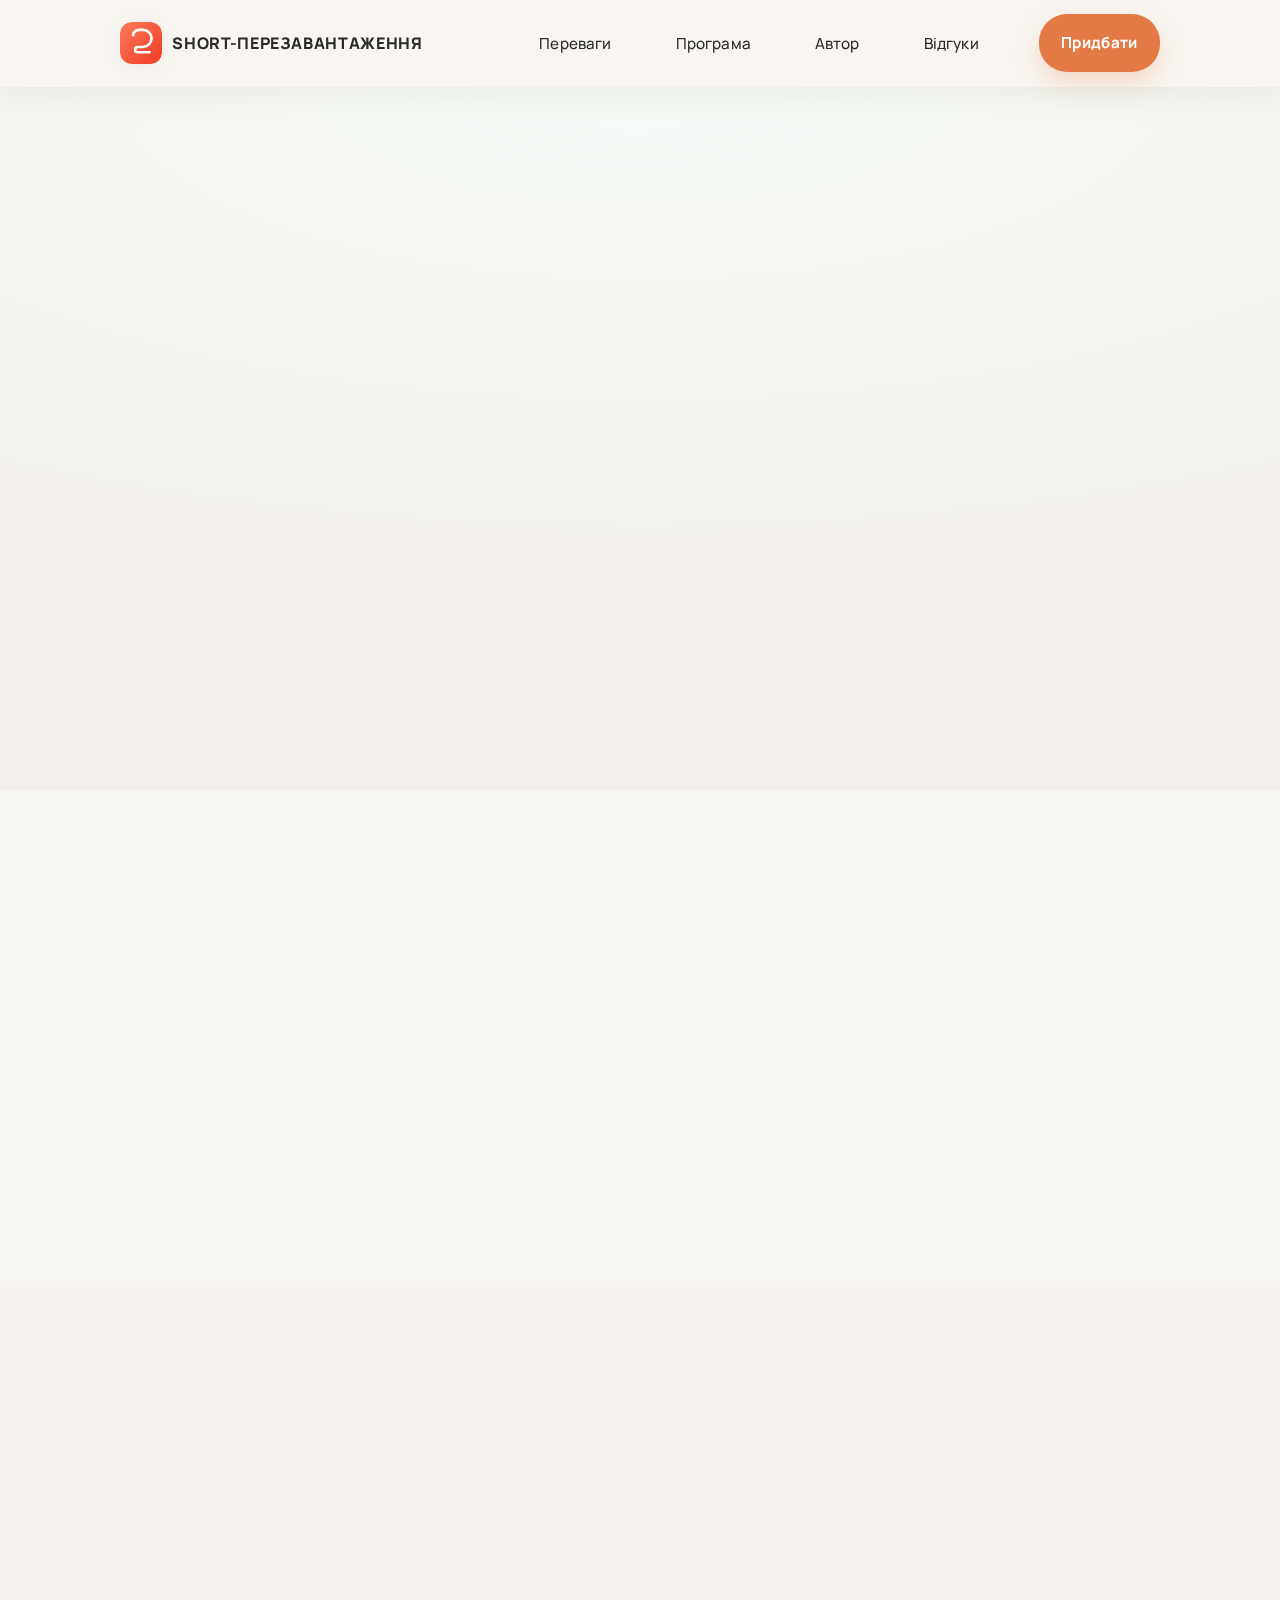
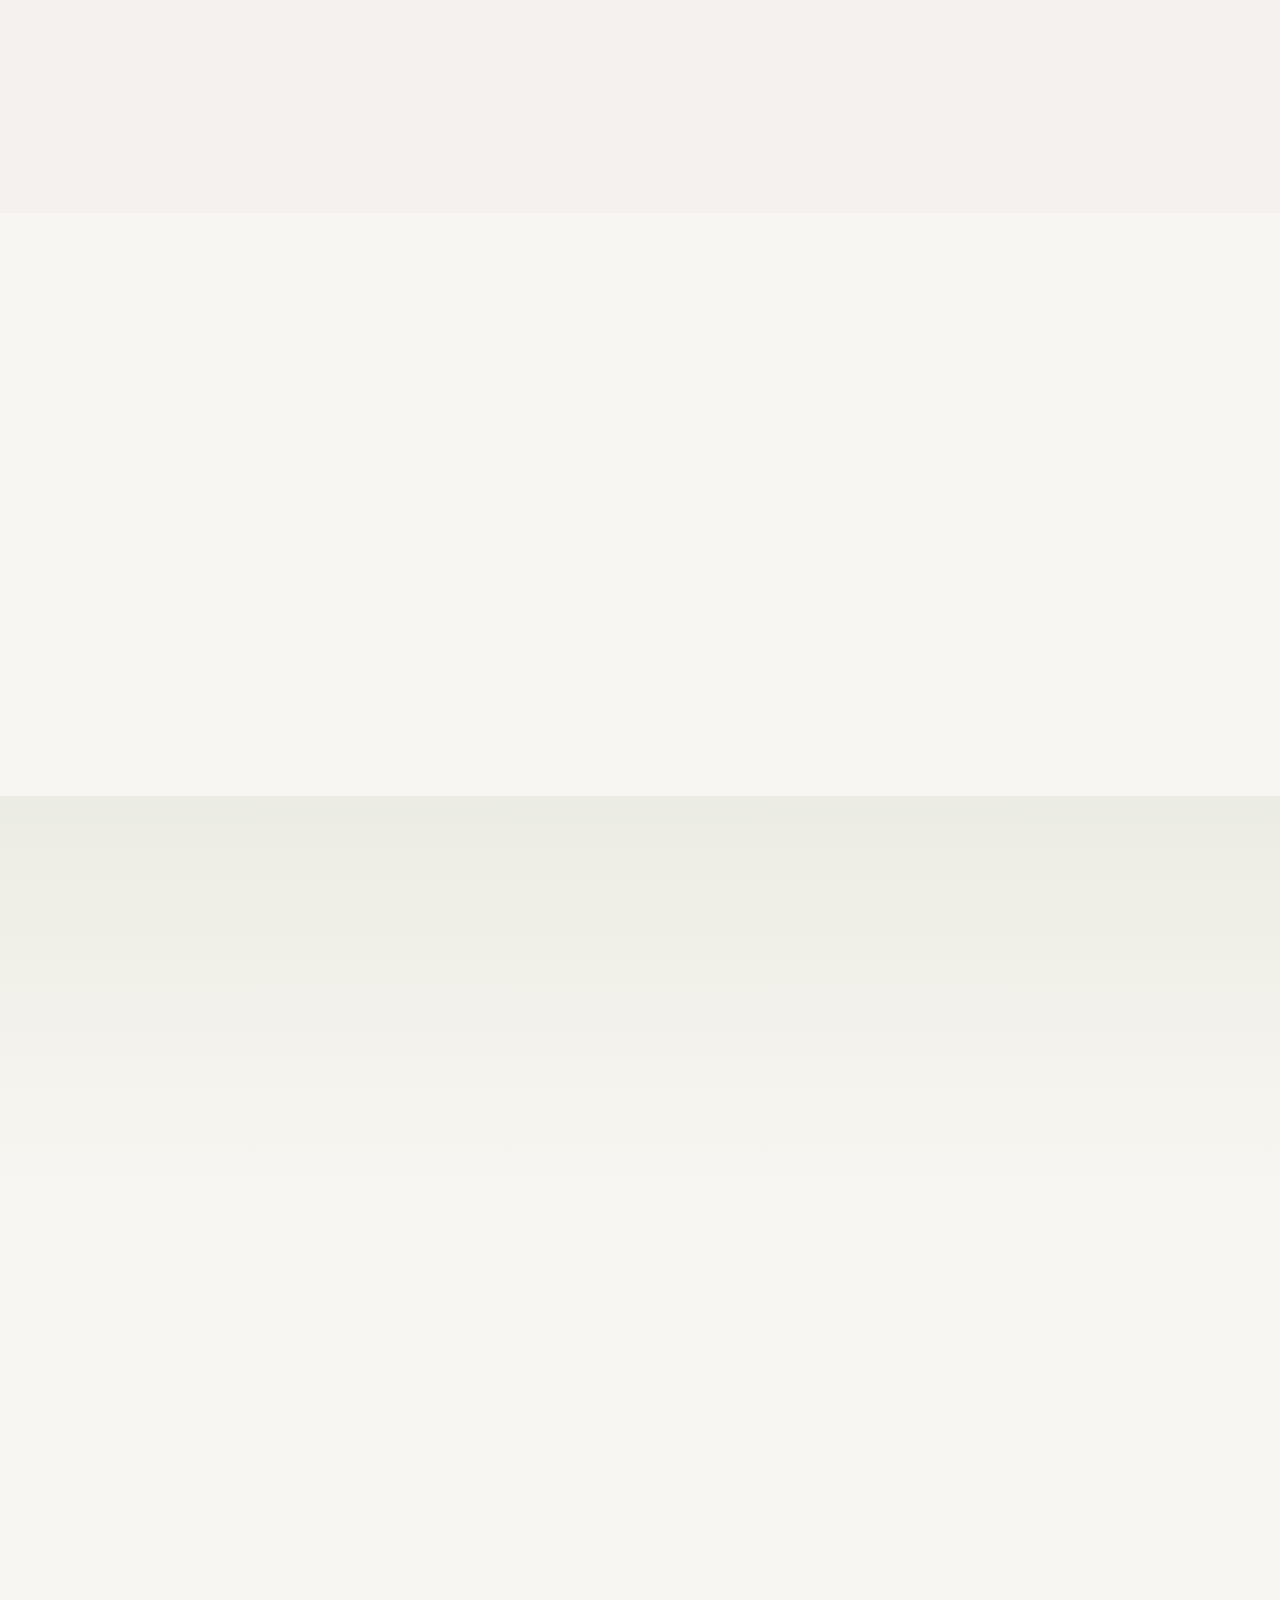
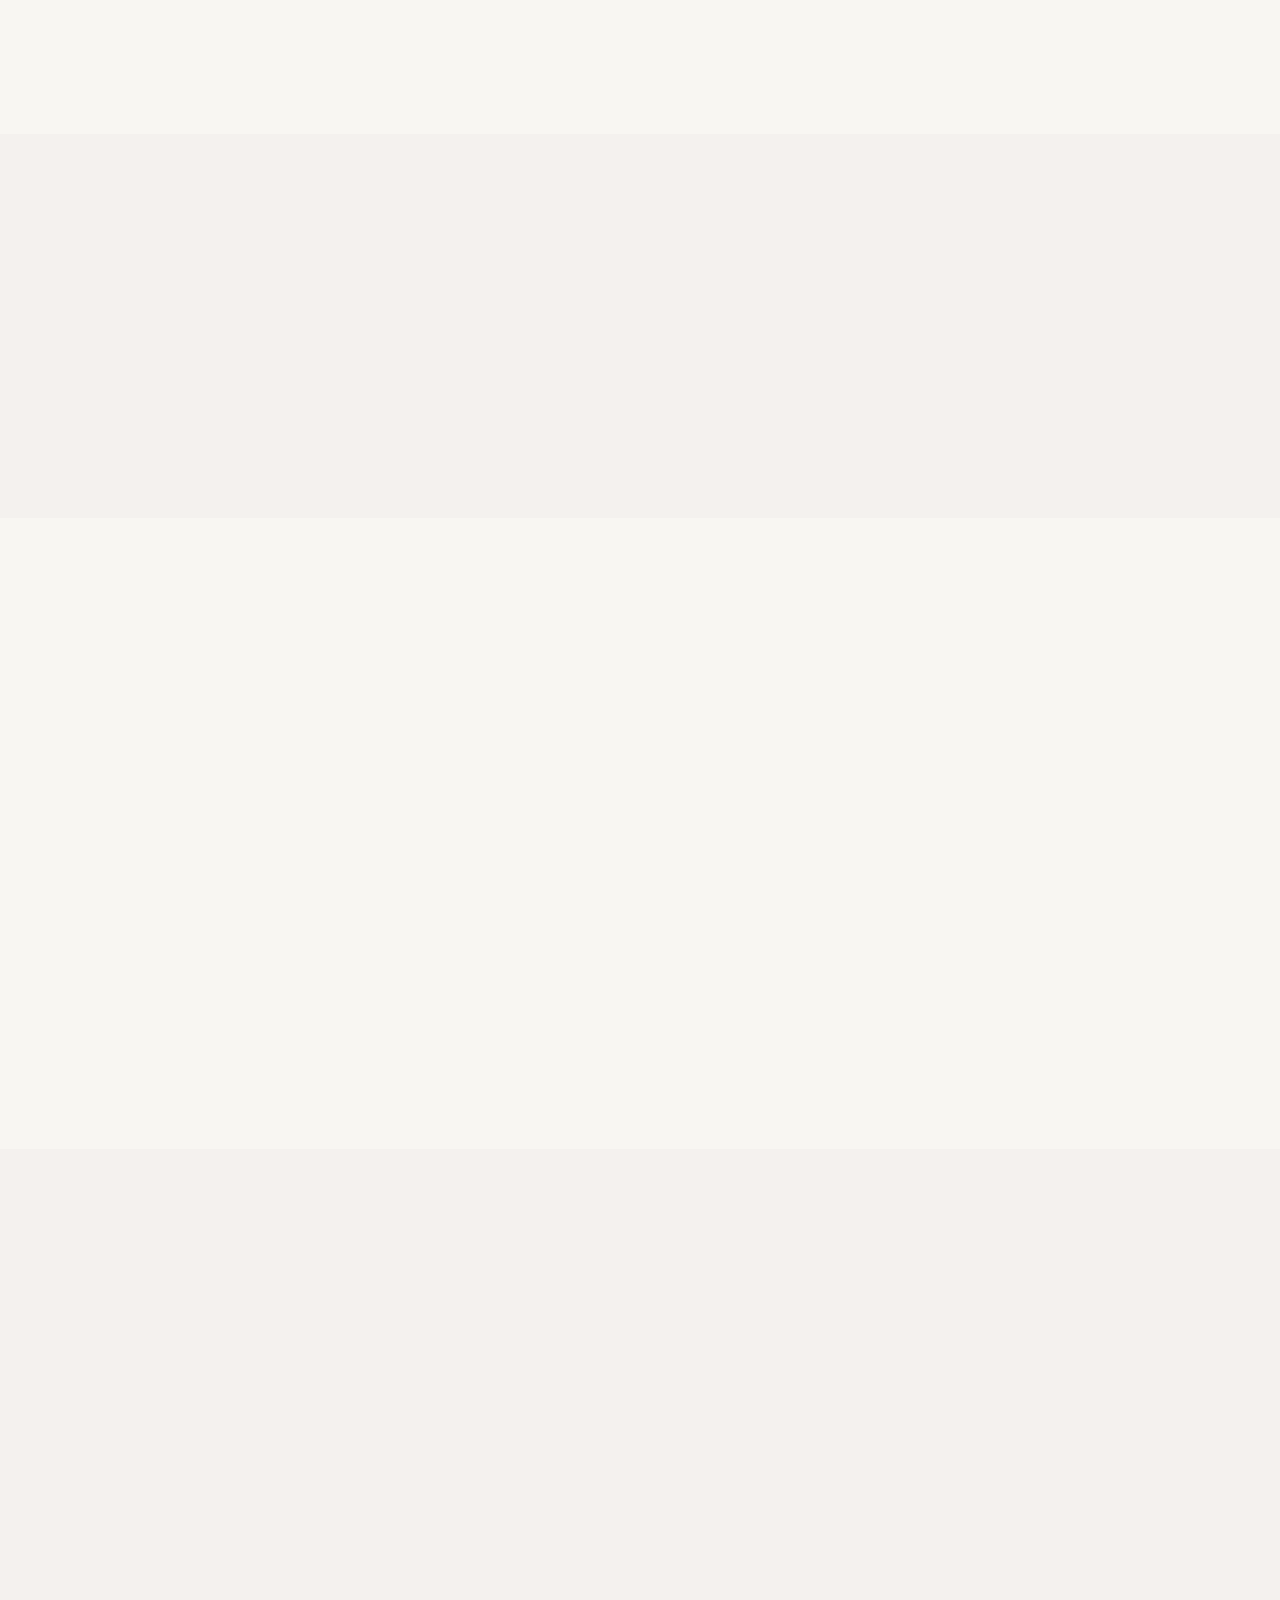
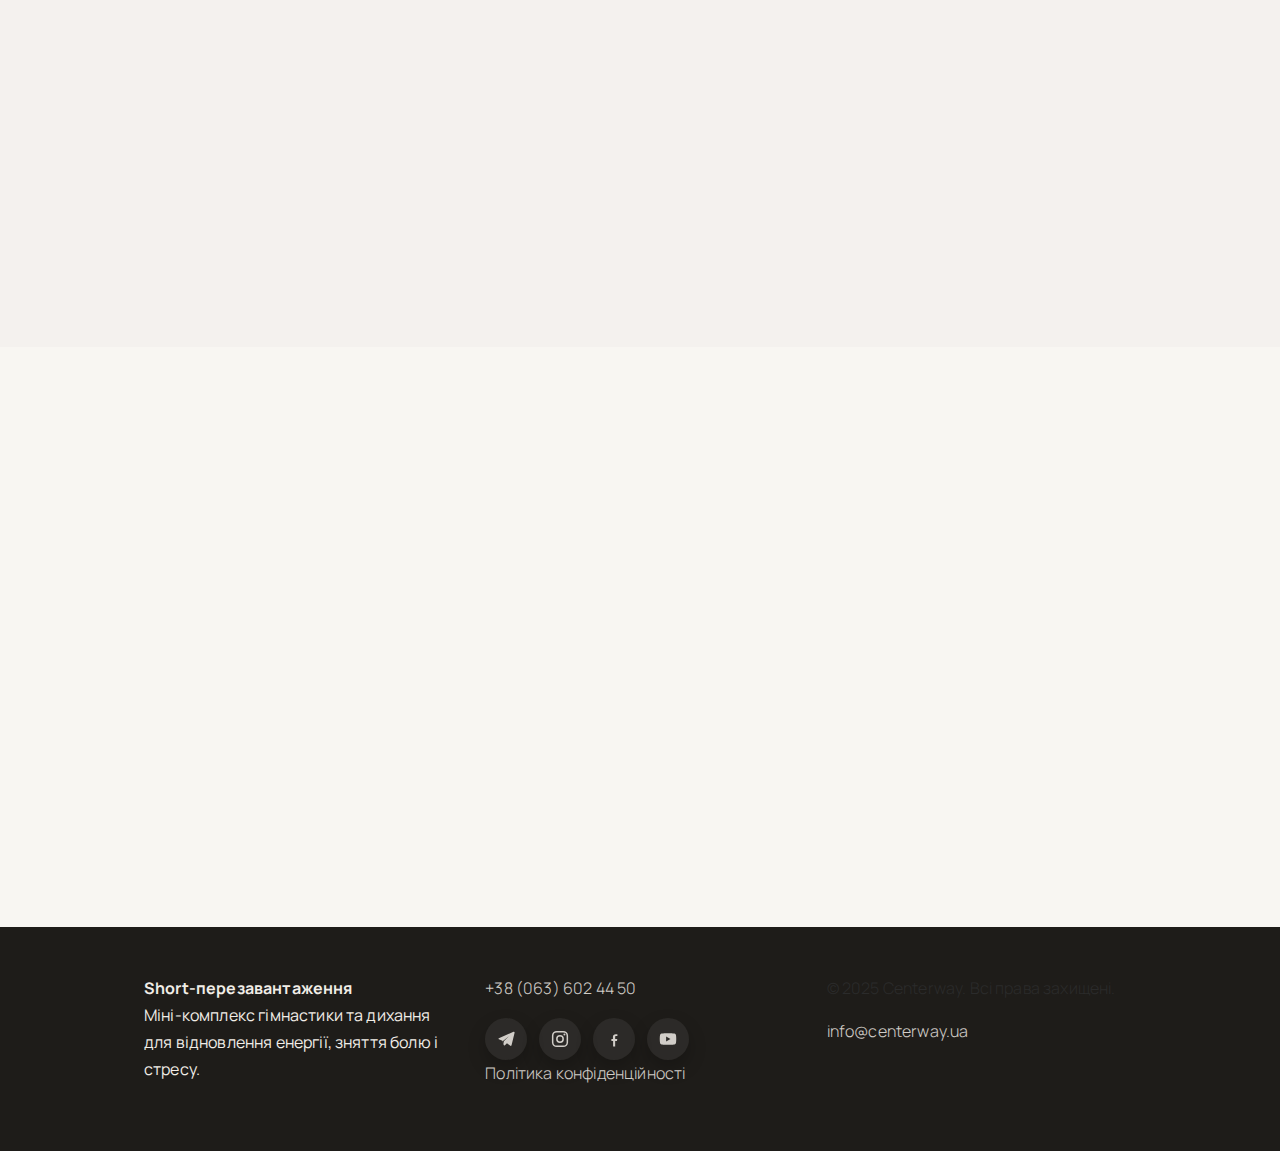
<file: index.html>
<!doctype html>
<html lang="uk">
<head>
  <meta charset="utf-8">
  <meta name="viewport" content="width=device-width, initial-scale=1">
  <title>Short-перезавантаження — 10 хв для тіла, ясності та спокою</title>
  <meta name="description" content="Відеокурс Short-перезавантаження: 3 уроки, 10 хвилин на день, полегшення болю та стресу. Доступ відразу після оплати, підтримка щодня, гарантія результату.">
  <link rel="icon" href="img/logofooter.svg" type="image/svg+xml">
  <meta property="og:title" content="Short-перезавантаження — 10 хв для тіла, ясності та спокою">
  <meta property="og:description" content="3 відеоуроки, бонусні дихальні комплекси, доступ із телефону або ПК, гарантія 14 днів.">
  <meta property="og:type" content="website">
  <meta property="og:image" content="img/social-preview.svg">
  <meta property="og:image:type" content="image/svg+xml">
  <meta name="twitter:image" content="img/social-preview.svg">
  <meta name="twitter:image:alt" content="Short-перезавантаження — 10 хв для тіла, ясності та спокою">
  <meta property="og:url" content="https://po-dzin.github.io/short-reboot/">
  <meta name="twitter:card" content="summary_large_image">

  <script type="application/ld+json">
  {
    "@context": "https://schema.org",
    "@type": "Product",
    "name": "Short-перезавантаження",
    "description": "Міні-комплекс гімнастики на 7 днів: 10-хвилинні відео з дихальними та руховими практиками.",
    "brand": {"@type": "Brand", "name": "Centerway"},
    "offers": {
      "@type": "Offer",
      "priceCurrency": "UAH",
      "price": "350",
      "availability": "https://schema.org/InStock",
      "url": "https://po-dzin.github.io/short-reboot/"
    }
  }
  </script>

  <link rel="stylesheet" href="css/style.css">
  <link rel="stylesheet" href="media.css">
</head>
<body>
  <header>
    <div class="container nav">
      <a class="brand" href="#hero"><img src="img/logofooter.svg" alt="Short-перезавантаження"> Short-перезавантаження</a>
      <nav class="nav-links" aria-label="Головне меню">
        <ul>
          <li><a href="#benefits">Переваги</a></li>
          <li><a href="#program">Програма</a></li>
          <li><a href="#author">Автор</a></li>
          <li><a href="#reviews">Відгуки</a></li>
          <li><a href="#order" class="btn btn-primary">Придбати</a></li>
        </ul>
      </nav>
    </div>
  </header>

  <main>
    <section class="section hero breath-bg" id="hero">
      <div class="container hero-wrap fade-in">
        <h1 class="hero__title">10 хвилин на день — перезавантаження тіла, розуму й енергії</h1>
        <p class="hero__lead lead">Міні-курс «Short-перезавантаження»: 7 днів простих вправ, 3 основні відеоуроки та бонусні дихальні комплекси для легкого старту без обладнання.</p>
        <div class="tags hero__tags hero__chips">
          <span class="tag">Полегшення болю в шиї та спині</span>
          <span class="tag">Швидка зарядка для офісу</span>
          <span class="tag">Більше енергії та спокою</span>
          <span class="tag">Доступ назавжди</span>
        </div>
        <div class="hero__media">
          <img class="breathe" src="img/hero-illustration.svg" alt="Комплекс Short-перезавантаження">
        </div>
        <a class="btn btn-primary cta-button hero__cta" href="#order">Отримати курс за 350 грн →</a>
        <p class="hero__trust hero-trust">Оплата карткою • Миттєвий доступ • Гарантія 14 днів</p>
      </div>
    </section>

    <section class="section" id="benefits">
      <div class="container fade-in">
        <h2 class="center">Кому підійде курс</h2>
        <div class="grid-3">
          <div class="card">
            <small>Біль та напруга</small>
            <h3>Коли тягне шию чи спину</h3>
            <p>Вправи допомагають зняти затікання, ниття та дискомфорт у суглобах і м'язах.</p>
          </div>
          <div class="card">
            <small>Щоденний ритм</small>
            <h3>Коли немає часу на спортзал</h3>
            <p>Комплекс займає 10 хвилин і підходить для дому та офісу без додаткових пристроїв.</p>
          </div>
          <div class="card">
            <small>Сон і настрій</small>
            <h3>Коли потрібна емоційна рівновага</h3>
            <p>Дихальні практики зменшують вплив стресу, допомагають легше засинати і прокидатися.</p>
          </div>
        </div>
      </div>
    </section>

    <section class="section section-soft" id="what-you-get">
      <div class="container fade-in">
        <h2 class="center">Що входить у програму</h2>
        <ul class="list">
          <li><span class="icon">▶</span><span><strong>3 структуровані відеоуроки</strong> з міні-комплексом, ранковими та вечірніми дихальними вправами.</span></li>
          <li><span class="icon">📱</span><span><strong>Доступ з телефону або комп'ютера</strong> одразу після оплати та збереження матеріалів назавжди.</span></li>
          <li><span class="icon">🧭</span><span><strong>Покрокові підказки</strong> щодо посилення або полегшення кожної вправи для вашого рівня.</span></li>
          <li><span class="icon">🎁</span><span><strong>Бонусні матеріали</strong>: текстові описи, додаткові відео та знайомство з повним курсом гімнастики.</span></li>
        </ul>
      </div>
    </section>

    <section class="section" id="program">
      <div class="container fade-in">
        <h2 class="center">Програма на 7 днів</h2>
        <div class="accordion">
          <div class="acc-item active">
            <div class="acc-head" role="button" tabindex="0"><h3>Заняття 1 — Перезавантаження тіла</h3><span>+</span></div>
            <div class="acc-body"><div class="acc-body-inner">10-хвилинний комплекс, що одночасно перезавантажує, відновлює, тонізує та лікує наслідки гіподинамії. Підходить у будь-який час дня.</div></div>
          </div>
          <div class="acc-item">
            <div class="acc-head" role="button" tabindex="0"><h3>Заняття 2 — Дихання для енергії</h3><span>+</span></div>
            <div class="acc-body"><div class="acc-body-inner">Активує кровообіг, тренує діафрагму, підтримує бронхолегеневу систему, допомагає при панічних атаках і проблемах з травленням.</div></div>
          </div>
          <div class="acc-item">
            <div class="acc-head" role="button" tabindex="0"><h3>Заняття 3 — Вечірнє відновлення</h3><span>+</span></div>
            <div class="acc-body"><div class="acc-body-inner">Заспокоює нервову систему, готує до сну та допомагає відновитися після стресових ситуацій, зокрема під час повітряної тривоги.</div></div>
          </div>
        </div>
      </div>
    </section>

    <section class="section section-tint" id="result">
      <div class="container fade-in">
        <h2 class="center">Результат, який ви відчуєте</h2>
        <div class="grid-3">
          <div class="card">
            <h3>Швидке полегшення</h3>
            <p>Зніміть біль, тягнення, затікання й напругу, поверніть легкість у тілі.</p>
          </div>
          <div class="card">
            <h3>Емоційна рівновага</h3>
            <p>Заспокойте емоції протягом дня, очистіть розум і звільніться від втоми.</p>
          </div>
          <div class="card">
            <h3>Стабільна енергія</h3>
            <p>Прокидайтеся бадьорими, засинайте легко та підтримуйте тонус без перенавантажень.</p>
          </div>
        </div>
      </div>
    </section>

    <section class="section" id="author">
      <div class="container author fade-in">
        <div class="author-photo breathe">
          <img src="img/author-portrait.svg" alt="Євгеній Корякін">
        </div>
        <div class="author-info">
          <h2 class="mt-0">Автор курсу — Євгеній Корякін</h2>
          <p class="muted">Дослідник і практик аюрведи, йоги та сучасних систем руху.</p>
          <ul class="badges">
            <li>Магістр комплементарної медицини</li>
            <li>15+ років практики</li>
            <li>Засновник центру «Centerway»</li>
            <li>Переможець «Битви титанів»</li>
          </ul>
          <p>Автор оздоровчих програм на основі йогатерапії, нейрогімнастики та кінезіотерапії. Допомагає сотням учнів відновити тіло, зняти стрес і повернути радість руху.</p>
          <a class="btn btn-secondary" href="#order">Приєднатися до курсу →</a>
        </div>
      </div>
    </section>

    <section class="section section-soft" id="methods">
      <div class="container fade-in">
        <h2 class="center">Методики, що поєднані у програмі</h2>
        <div class="grid-3">
          <div class="card"><h3>Нейрогімнастика</h3><p>Повертає пластичність нервовій системі та покращує координацію.</p></div>
          <div class="card"><h3>Кардіо та біомеханіка</h3><p>М'яко активує серцево-судинну систему й відновлює амплітуду рухів.</p></div>
          <div class="card"><h3>Йога та пранаяма</h3><p>Баланс руху та дихання для глибокого відпочинку і ясності розуму.</p></div>
        </div>
      </div>
    </section>

    <section class="section" id="reviews">
      <div class="container fade-in">
        <h2 class="center">Відгуки учасників</h2>
        <div class="grid-3">
          <div class="card"><img src="img/testimonial-1.svg" alt="Відгук 1"><p>«Всього тиждень вправ — і шия перестала затікати, а зранку з'явилася енергія для роботи».</p></div>
          <div class="card"><img src="img/testimonial-2.svg" alt="Відгук 2"><p>«Комплекс рятує в офісі: 10 хвилин — і спина відпускає, голова ясна, легше концентруватися».</p></div>
          <div class="card video-card">
            <div class="video-box" data-yt="https://www.youtube-nocookie.com/embed/2cxLE4GUuRw?autoplay=1&rel=0">
              <img src="img/video-preview.svg" alt="Відео-відгук">
              <button type="button" aria-label="Відтворити відео">▶ Подивитись</button>
            </div>
            <p class="note">Відео з YouTube-каналу Євгенія Корякіна</p>
          </div>
        </div>
        <p class="note center">*Результати залежать від регулярності практики та індивідуальних особливостей.</p>
      </div>
    </section>

    <section class="section section-soft" id="faq">
      <div class="container fade-in">
        <h2 class="center">Питання та відповіді</h2>
        <div class="grid-3">
          <div class="card"><h3>Хто може виконувати комплекс?</h3><p>Будь-хто: жінки, чоловіки та люди поважного віку. Обирайте темп і амплітуду, що комфортні для вас.</p></div>
          <div class="card"><h3>Чи можна використовувати як ранкову гімнастику?</h3><p>Так, комплекс універсальний: використовуйте для швидкого перезавантаження протягом дня або як ранковий ритуал.</p></div>
          <div class="card"><h3>Як працює гарантія?</h3><p>Регулярно практикуйте 14 днів. Якщо не відчуєте користі — напишіть нам, і ми повернемо кошти.</p></div>
          <div class="card"><h3>Чи підійде новачкам?</h3><p>Так, уроки містять рекомендації для полегшення та посилення навантаження під ваш рівень.</p></div>
          <div class="card"><h3>Чи можна посилити вправи?</h3><p>Додавайте амплітуду, напругу або кількість підходів, коли будете готові — про це говоримо в уроках.</p></div>
          <div class="card"><h3>Що, якщо зовсім немає часу?</h3><p>Комплекс займає 10 хвилин. Можете виконувати частинами протягом дня, щоб підтримувати тонус і ясність.</p></div>
        </div>
      </div>
    </section>

    <section class="section" id="order">
      <div class="container fade-in">
        <div class="order-box">
          <h2 class="mt-0">Приєднуйтесь сьогодні</h2>
          <p class="note">Отримайте міні-комплекс гімнастики з бонусними дихальними практиками та підтримкою на кожен день.</p>
          <div class="price">350 грн <span class="old">1200 грн</span> <small>/ повний доступ</small></div>
          <p><a class="btn btn-primary" href="https://po-dzin.github.io/short-reboot/" target="_blank" rel="noopener">Придбати курс →</a></p>
          <p class="note">Оплата карткою • Миттєвий доступ • Повернення коштів протягом 14 днів</p>
        </div>
      </div>
    </section>
  </main>

  <footer>
    <div class="container footer-grid">
      <div>
        <strong>Short-перезавантаження</strong><br>
        Міні-комплекс гімнастики та дихання для відновлення енергії, зняття болю і стресу.
      </div>
      <div>
        <p><a href="tel:+380636024450">+38 (063) 602 44 50</a></p>
        <ul class="footer-social" aria-label="Соціальні мережі">
          <li>
            <a href="https://t.me/E_Koriakin" target="_blank" rel="noopener">
              <span class="sr-only">Telegram</span>
              <svg viewBox="0 0 24 24" aria-hidden="true" focusable="false">
                <path d="M21 3.41 3.4 10.98c-.61.25-.6 1.11.01 1.35l4.24 1.72 1.63 5.25c.19.61.98.8 1.43.33l2.44-2.49 4.07 3.05c.51.38 1.25.09 1.41-.54L22.3 4.38c.18-.71-.5-1.34-1.3-.97Zm-5.49 5.16-6.1 6.07-.39 3.23-1.02-3.3 7.51-5.99Z"/>
              </svg>
            </a>
          </li>
          <li>
            <a href="https://www.instagram.com/evgeniy_koryakin/" target="_blank" rel="noopener">
              <span class="sr-only">Instagram</span>
              <svg viewBox="0 0 24 24" aria-hidden="true" focusable="false">
                <rect x="3.2" y="3.2" width="17.6" height="17.6" rx="5" ry="5" fill="none" stroke="currentColor" stroke-width="1.8"/>
                <circle cx="12" cy="12" r="3.8" fill="none" stroke="currentColor" stroke-width="1.8"/>
                <circle cx="17.3" cy="6.7" r="1.2"/>
              </svg>
            </a>
          </li>
          <li>
            <a href="https://www.facebook.com/centerway.ua" target="_blank" rel="noopener">
              <span class="sr-only">Facebook</span>
              <svg viewBox="0 0 24 24" aria-hidden="true" focusable="false">
                <path d="M13.4 21v-6.53h2.18l.34-2.55h-2.52V9.76c0-.74.21-1.25 1.29-1.25h1.38V6.25c-.24-.03-1.06-.1-2.01-.1-1.99 0-3.35 1.14-3.35 3.43v2.34H8.9v2.55h2.03V21h2.47Z"/>
              </svg>
            </a>
          </li>
          <li>
            <a href="https://www.youtube.com/@EvgeniyKoryakin" target="_blank" rel="noopener">
              <span class="sr-only">YouTube</span>
              <svg viewBox="0 0 24 24" aria-hidden="true" focusable="false">
                <path d="M21.54 7.27a2.5 2.5 0 0 0-1.76-1.78C18.06 5.1 12 5.1 12 5.1s-6.06 0-7.78.39A2.5 2.5 0 0 0 2.46 7.27 26.4 26.4 0 0 0 2.1 12a26.4 26.4 0 0 0 .36 4.73 2.5 2.5 0 0 0 1.76 1.78c1.72.39 7.78.39 7.78.39s6.06 0 7.78-.39a2.5 2.5 0 0 0 1.76-1.78c.24-1.57.36-3.15.35-4.73a26.4 26.4 0 0 0-.35-4.73ZM9.75 15.02V8.98l5.2 3.02-5.2 3.02Z"/>
              </svg>
            </a>
          </li>
        </ul>
        <p><a href="index2.html">Політика конфіденційності</a></p>
      </div>
      <div>
        <p>© 2025 Centerway. Всі права захищені.</p>
        <p><a href="mailto:info@centerway.ua">info@centerway.ua</a></p>
      </div>
    </div>
  </footer>

  <div class="mobile-cta" role="region" aria-label="Швидке замовлення"><a href="#order">Придбати за 350 грн →</a></div>

  <script src="js/main.js"></script>
</body>
</html>
</file>
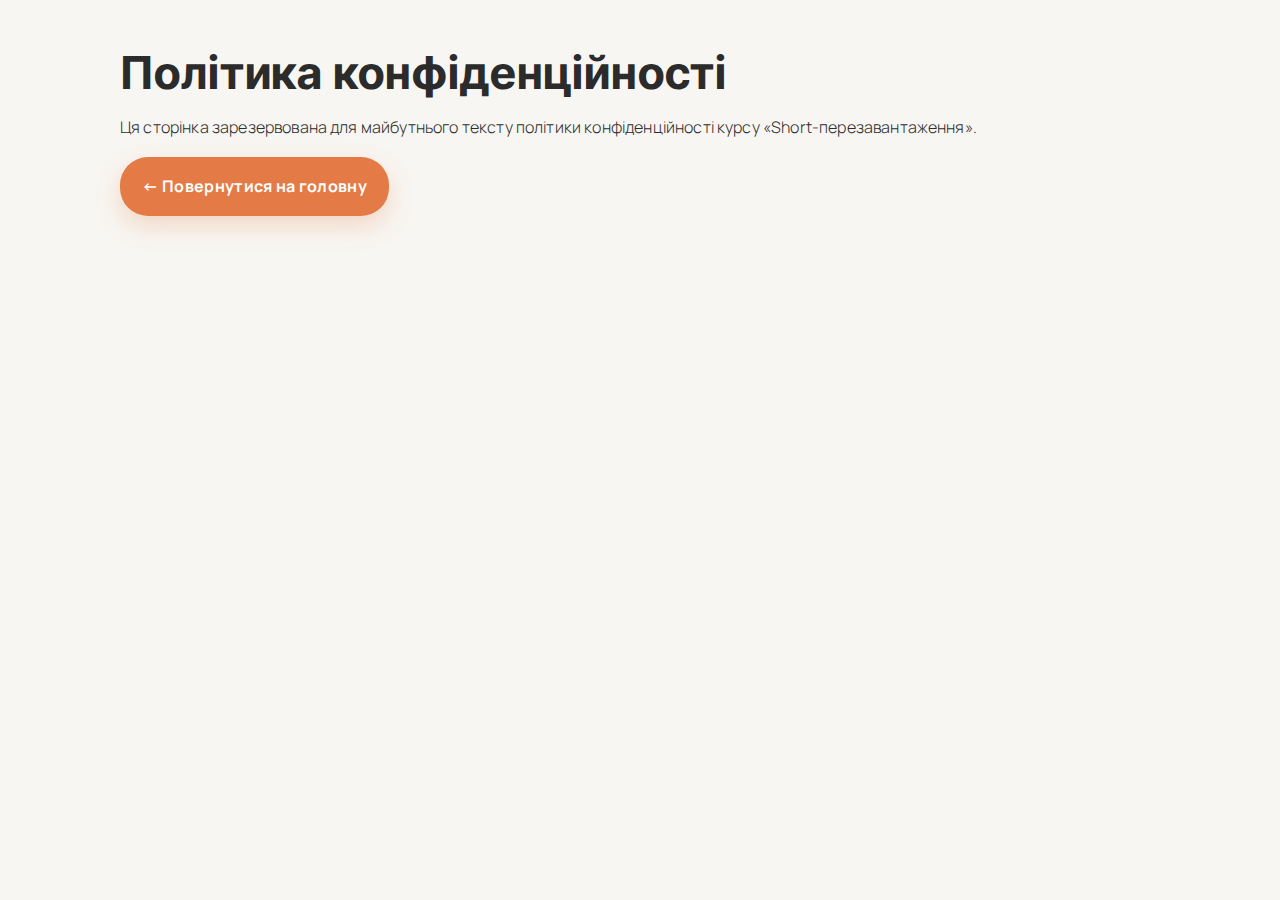
<file: index2.html>
<!doctype html>
<html lang="uk">
<head>
  <meta charset="utf-8">
  <meta name="viewport" content="width=device-width, initial-scale=1">
  <title>Політика конфіденційності — Short-перезавантаження</title>
  <link rel="stylesheet" href="css/style.css">
</head>
<body>
  <main class="container" style="padding:48px 0">
    <h1>Політика конфіденційності</h1>
    <p>Ця сторінка зарезервована для майбутнього тексту політики конфіденційності курсу «Short-перезавантаження».</p>
    <p><a class="btn btn-secondary" href="index.html">← Повернутися на головну</a></p>
  </main>
</body>
</html>
</file>
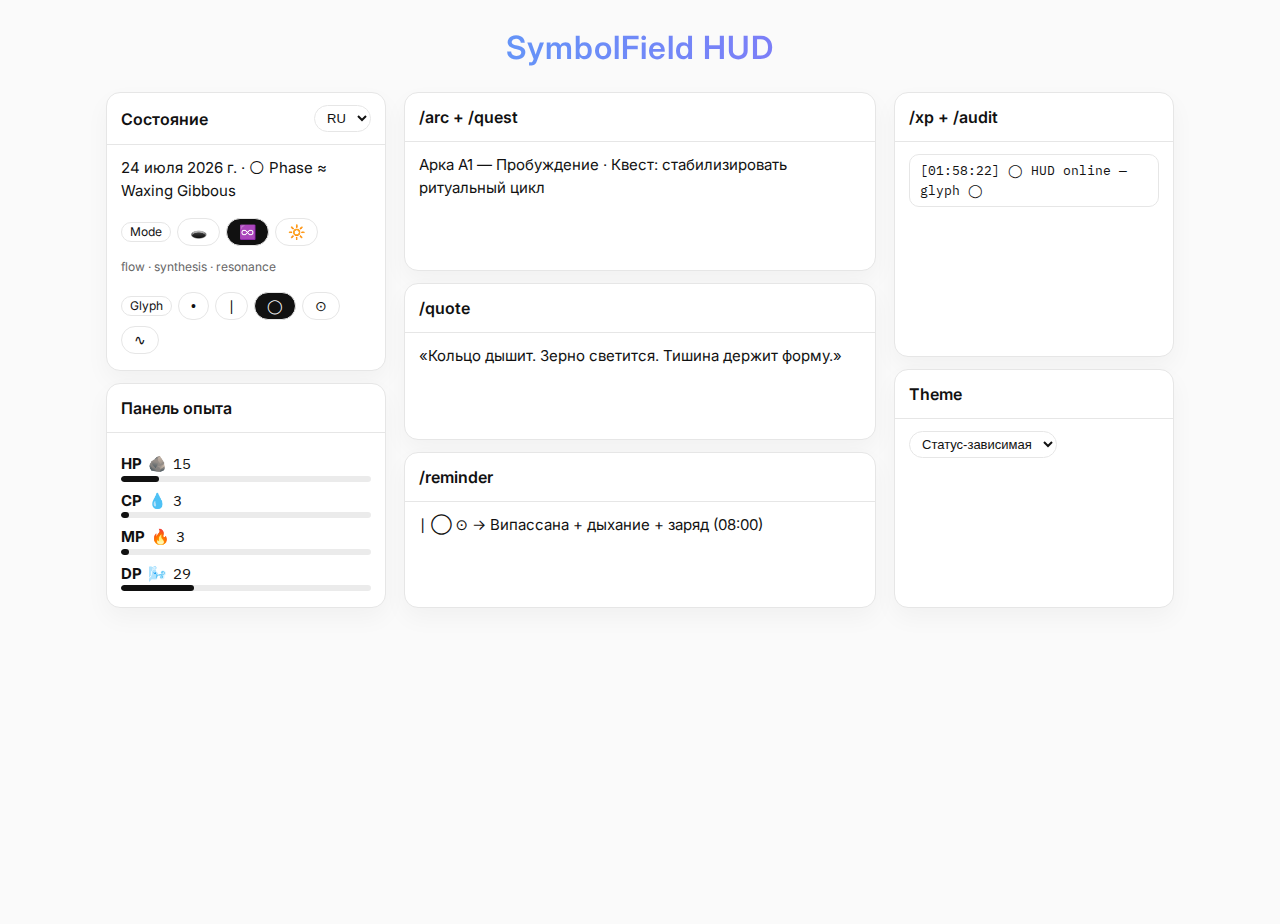
<file: symbolfield.html>
<!doctype html>
<html lang="ru">
<head>
  <meta charset="utf-8">
  <meta name="viewport" content="width=device-width, initial-scale=1">
  <title>SymbolField HUD</title>
  <link rel="preconnect" href="https://fonts.googleapis.com">
  <link rel="preconnect" href="https://fonts.gstatic.com" crossorigin>
  <link href="https://fonts.googleapis.com/css2?family=IBM+Plex+Mono:wght@400;500&family=Inter:wght@400;500;600&display=swap" rel="stylesheet">
  <link rel="stylesheet" href="css/symbolfield.css">
</head>
<body data-mode="♾️" data-theme="status">
  <h1 class="page-title">SymbolField HUD</h1>
  <main class="grid">
    <div class="stack">
      <section class="card">
        <header class="card__header">
          <span class="card__title" data-state-title>Состояние</span>
          <label class="select">
            <span class="sr-only">Language</span>
            <select data-lang>
              <option value="ru">RU</option>
              <option value="en">EN</option>
            </select>
          </label>
        </header>
        <div class="card__body">
          <div data-date></div>
          <div class="row mt16">
            <span class="badge">Mode</span>
            <button class="btn" type="button" data-mode="🕳️">🕳️</button>
            <button class="btn" type="button" data-mode="♾️" aria-current="true">♾️</button>
            <button class="btn" type="button" data-mode="🔆">🔆</button>
          </div>
          <p class="hint" data-mode-hint>flow · synthesis · resonance</p>
          <div class="row mt16">
            <span class="badge">Glyph</span>
            <button class="btn" type="button" data-glyph="•">•</button>
            <button class="btn" type="button" data-glyph="∣">∣</button>
            <button class="btn" type="button" data-glyph="◯" aria-current="true">◯</button>
            <button class="btn" type="button" data-glyph="⊙">⊙</button>
            <button class="btn" type="button" data-glyph="∿">∿</button>
          </div>
        </div>
      </section>

      <section class="card">
        <header class="card__header">
          <span class="card__title" data-xp-title>Панель опыта</span>
        </header>
        <div class="card__body" data-xp></div>
      </section>
    </div>

    <div class="stack">
      <section class="card">
        <header class="card__header">
          <span class="card__title">/arc + /quest</span>
        </header>
        <div class="card__body" data-arc-quest>Арка A1 — Пробуждение · Квест: стабилизировать ритуальный цикл</div>
      </section>
      <section class="card">
        <header class="card__header">
          <span class="card__title">/quote</span>
        </header>
        <div class="card__body" data-quote>«Кольцо дышит. Зерно светится. Тишина держит форму.»</div>
      </section>
      <section class="card">
        <header class="card__header">
          <span class="card__title">/reminder</span>
        </header>
        <div class="card__body" data-reminder>∣ ◯ ⊙ → Випассана + дыхание + заряд (08:00)</div>
      </section>
    </div>

    <div class="stack">
      <section class="card">
        <header class="card__header">
          <span class="card__title">/xp + /audit</span>
        </header>
        <div class="card__body">
          <div class="list" data-log></div>
        </div>
      </section>
      <section class="card">
        <header class="card__header">
          <span class="card__title">Theme</span>
        </header>
        <div class="card__body">
          <label class="select">
            <span class="sr-only">Theme</span>
            <select data-theme>
              <option value="status">Статус-зависимая</option>
              <option value="dark">Dark</option>
              <option value="zen">Zen</option>
              <option value="light">Light</option>
            </select>
          </label>
        </div>
      </section>
    </div>
  </main>

  <script src="js/symbolfield-hud.js"></script>
</body>
</html>
</file>
<file: css/style.css>
@import url("https://fonts.googleapis.com/css2?family=Inter+Tight:wght@600;700;800&family=Manrope:wght@300;400;500;600;700&display=swap");

:root {
  --bg-main: #f8f6f2;
  --bg-soft: #f4f1ee;
  --bg-elevated: #ffffff;
  --text-dark: #2b2b2b;
  --text-muted: #6b6a68;
  --accent-warm: #e47a45;
  --accent-warm-dark: #d36834;
  --accent-olive: #c5ceb8;
  --accent-breath: #a5e1d2;
  --shadow-soft: 0 2px 20px rgba(0, 0, 0, 0.05);
  --shadow-elevated: 0 18px 44px rgba(71, 55, 35, 0.12);
  --radius: 18px;
  --transition: 0.4s ease-in-out;
  --cta: #e47a45;
  --cta-hover: #cf5e24;
  --text-on-cta: #ffffff;
  --radius-xl: 28px;
  --shadow-cta: 0 10px 24px rgba(228, 122, 69, 0.25);
  --shadow-cta-hover: 0 12px 28px rgba(207, 94, 36, 0.35);
  --space-y: clamp(24px, 6vw, 56px);
  --space-y-tight: clamp(12px, 3vw, 24px);
}

* { box-sizing: border-box; }

html { scroll-behavior: smooth; }

body {
  margin: 0;
  background: var(--bg-main);
  color: var(--text-dark);
  font-family: "Manrope", "Inter", sans-serif;
  line-height: 1.7;
  letter-spacing: 0.01em;
  -webkit-font-smoothing: antialiased;
}

img { display: block; max-width: 100%; height: auto; }

a {
  color: inherit;
  text-decoration: none;
  transition: color var(--transition), opacity var(--transition);
}

a:hover,
a:focus-visible {
  color: var(--accent-warm);
}

.container {
  width: min(1040px, 100%);
  margin: 0 auto;
  padding: 0 1.5rem;
}

section {
  padding: var(--space-y) 1.2rem;
  margin: 0 auto;
}

section + section {
  margin-top: var(--space-y-tight);
}

header {
  position: sticky;
  top: 0;
  z-index: 50;
  background: rgba(248, 246, 242, 0.9);
  backdrop-filter: blur(12px);
  box-shadow: 0 10px 30px rgba(116, 100, 82, 0.08);
}

.nav {
  display: flex;
  align-items: center;
  justify-content: space-between;
  gap: 1.2rem;
  padding: 0.9rem 0;
}

.brand {
  display: flex;
  align-items: center;
  gap: 0.65rem;
  font-weight: 800;
  letter-spacing: 0.04em;
  text-transform: uppercase;
}

.brand img {
  width: 42px;
  height: 42px;
  border-radius: 12px;
  box-shadow: var(--shadow-soft);
}

.nav-links {
  display: flex;
  font-size: 0.95rem;
  font-weight: 500;
}

.nav-links ul {
  display: flex;
  gap: 0.9rem;
  flex-wrap: wrap;
  align-items: center;
  margin: 0;
  padding: 0;
  list-style: none;
}

.nav-links a:not(.btn) {
  padding: 0.4rem 0.6rem;
  border-radius: 999px;
  transition: background var(--transition), color var(--transition);
}

.nav-links a:not(.btn):hover,
.nav-links a:not(.btn):focus-visible {
  background: rgba(164, 206, 191, 0.35);
}

a.btn,
.btn,
.button-pay,
.cta,
button.cta,
.cta-button {
  display: inline-flex;
  align-items: center;
  justify-content: center;
  gap: 0.5rem;
  padding: 1rem 1.4rem;
  min-height: 48px;
  border-radius: var(--radius-xl);
  background: var(--cta);
  color: var(--text-on-cta) !important;
  font-weight: 700;
  letter-spacing: 0.02em;
  text-decoration: none;
  box-shadow: var(--shadow-cta);
  transition: transform 0.2s ease, box-shadow 0.2s ease, filter 0.2s ease, background-color 0.2s ease;
  -webkit-tap-highlight-color: transparent;
  border: none;
  cursor: pointer;
}

a.btn:hover,
.btn:hover,
.button-pay:hover,
.cta:hover,
button.cta:hover,
.cta-button:hover,
a.btn:focus-visible,
.btn:focus-visible,
.button-pay:focus-visible,
.cta:focus-visible,
button.cta:focus-visible,
.cta-button:focus-visible {
  background: var(--cta-hover);
  color: var(--text-on-cta) !important;
  transform: translateY(-2px);
  box-shadow: var(--shadow-cta-hover), 0 0 0 3px rgba(228, 122, 69, 0.25);
  outline: none;
  opacity: 1 !important;
  filter: none;
}

a.btn:active,
.btn:active,
.button-pay:active,
.cta:active,
button.cta:active,
.cta-button:active {
  transform: translateY(0);
  filter: brightness(0.98);
}

a.btn[disabled],
.btn[disabled],
.button-pay[disabled],
.cta[disabled],
button.cta[disabled],
.cta-button[disabled] {
  opacity: 0.6;
  pointer-events: none;
}

a.btn *,
.btn *,
.button-pay *,
.cta *,
button.cta *,
.cta-button * {
  color: inherit !important;
  mix-blend-mode: normal !important;
  opacity: 1 !important;
}

.btn-secondary {
  background: var(--accent-breath);
  color: #1f4f46 !important;
  box-shadow: 0 10px 26px rgba(165, 225, 210, 0.35);
}

.btn-secondary:hover,
.btn-secondary:focus-visible {
  background: #8edec8;
  color: #18463d !important;
}

.section-soft {
  background: var(--bg-soft);
}

.section-tint {
  background: linear-gradient(180deg, rgba(197, 206, 184, 0.25), rgba(248, 246, 242, 0));
}

.space {
  margin-top: 3rem;
  margin-bottom: 3rem;
}

h1, h2, h3, h4 {
  margin: 0 0 1rem;
  font-family: "Satoshi", "Inter Tight", sans-serif;
  letter-spacing: 0.02em;
  color: var(--text-dark);
}

h1 { font-size: clamp(2.4rem, 2.2rem + 0.8vw, 3.4rem); line-height: 1.1; }
h2 { font-size: clamp(2rem, 1.85rem + 0.4vw, 2.6rem); line-height: 1.2; }
h3 { font-size: 1.35rem; }

p { margin: 0 0 1rem; font-weight: 300; color: var(--text-dark); }

.muted { color: var(--text-muted); }
.center { text-align: center; }
.mt-0 { margin-top: 0; }

.hero {
  position: relative;
  overflow: hidden;
}

.section.hero {
  padding: 0;
}

#hero {
  min-height: 100svh;
  background: radial-gradient(120% 80% at 50% 0%, #f6fbf7 0%, #f3efea 100%);
}

#hero .hero-wrap {
  padding: clamp(16px, 4vh, 32px) 16px max(16px, env(safe-area-inset-bottom));
  display: grid;
  grid-template-columns: 1fr;
  grid-template-areas:
    "title"
    "lead"
    "tags"
    "media"
    "cta"
    "trust";
  row-gap: 12px;
  align-content: start;
}

#hero .hero__title {
  grid-area: title;
  margin: 0 0 6px;
  text-align: center;
  font-weight: 900;
  font-size: clamp(26px, 7.2vw, 36px);
  line-height: 1.18;
  letter-spacing: 0.01em;
  text-wrap: balance;
  hyphens: auto;
  overflow-wrap: anywhere;
}

#hero .hero__lead {
  grid-area: lead;
  margin: 0 auto 8px;
  text-align: center;
  color: #3a3a3a;
  font-size: clamp(15px, 3.8vw, 18px);
  line-height: 1.5;
  max-width: 40ch;
}

#hero .hero__tags {
  grid-area: tags;
  margin: 8px auto 12px;
  display: flex;
  flex-wrap: wrap;
  gap: 0.65rem;
  justify-content: center;
}

.tags {
  display: flex;
  flex-wrap: wrap;
  gap: 0.75rem;
  margin: 0;
}

.tag {
  padding: 0.55rem 1.2rem;
  border-radius: 999px;
  background: rgba(255, 255, 255, 0.8);
  box-shadow: var(--shadow-soft);
  font-weight: 600;
  letter-spacing: 0.03em;
}

#hero .hero__chips {
  display: grid;
  gap: 10px;
}

#hero .hero__chips > * {
  padding: 10px 14px !important;
  font-size: 15px !important;
  box-shadow: 0 2px 10px rgba(0, 0, 0, 0.05) !important;
}

#hero .hero__media {
  grid-area: media;
  display: grid !important;
  place-items: center;
  margin-top: 6px;
}

#hero .hero__media img,
#hero .hero__media svg {
  display: block !important;
  width: min(420px, 85vw);
  max-height: 30vh;
  height: auto;
  object-fit: contain;
  opacity: 1 !important;
  visibility: visible !important;
  mix-blend-mode: normal !important;
  filter: none !important;
  position: relative;
  z-index: 1;
  border-radius: 26px;
  box-shadow: 0 24px 48px rgba(87, 78, 63, 0.18);
}

#hero .hero__cta {
  grid-area: cta;
  position: sticky;
  bottom: max(12px, env(safe-area-inset-bottom) + 8px);
  z-index: 5;
  width: 100%;
  min-height: 52px;
  padding: 14px 18px;
  border-radius: 28px;
  font-weight: 800;
  letter-spacing: 0.02em;
  box-shadow: 0 10px 24px rgba(228, 122, 69, 0.25);
}

#hero .hero__cta + .button-pay,
#hero .button-pay + .hero__cta,
#hero :is(.btn, .cta, .button-pay):not(.hero__cta) {
  display: none !important;
}

#hero .hero__cta + :is(.button-pay, .btn, .cta),
#hero .button-pay + :is(.hero__cta, .btn, .cta),
#hero .btn + :is(.hero__cta, .button-pay, .cta),
#hero .cta + :is(.hero__cta, .button-pay, .btn) {
  display: none !important;
}

#hero .hero__cta:hover,
#hero .hero__cta:focus-visible {
  background: var(--cta-hover, #cf5e24);
  transform: translateY(-2px);
  box-shadow: 0 12px 28px rgba(207, 94, 36, 0.35), 0 0 0 3px rgba(228, 122, 69, 0.25);
  outline: none;
}

#hero .hero__trust {
  grid-area: trust;
  text-align: center;
  font-size: 12.5px;
  color: #6a6a6a;
  margin: 0;
}

.breath-bg {
  animation: breatheBg 8s ease-in-out infinite;
}

@media (max-height: 700px) {
  #hero .hero-wrap {
    row-gap: 10px;
    padding-top: 12px;
  }

  #hero .hero__title {
    font-size: clamp(24px, 6.6vw, 32px);
    line-height: 1.16;
  }

  #hero .hero__lead {
    display: -webkit-box;
    -webkit-box-orient: vertical;
    -webkit-line-clamp: 2;
    overflow: hidden;
  }

  #hero .hero__media img,
  #hero .hero__media svg {
    max-height: 28vh;
  }
}

@media (max-height: 640px) {
  #hero .hero__trust {
    display: none;
  }

  #hero .hero__media img,
  #hero .hero__media svg {
    max-height: 26vh;
  }

  #hero .hero__cta {
    min-height: 50px;
  }
}

@media (max-height: 600px) {
  #hero .hero-wrap {
    row-gap: 8px;
  }

  #hero .hero__title {
    font-size: clamp(22px, 6vw, 28px);
  }

  #hero .hero__lead {
    -webkit-line-clamp: 1;
  }

  #hero .hero__media img,
  #hero .hero__media svg {
    max-height: 22vh;
  }
}

@media (min-width: 769px) {
  #hero {
    min-height: auto;
  }

  #hero .hero-wrap {
    grid-template-columns: 1.1fr 0.9fr;
    grid-template-areas:
      "title media"
      "lead media"
      "tags media"
      "cta media"
      "trust media";
    column-gap: 32px;
    row-gap: 20px;
    align-items: center;
    padding: 56px 24px;
  }

  #hero .hero__title,
  #hero .hero__lead,
  #hero .hero__tags,
  #hero .hero__cta,
  #hero .hero__trust {
    text-align: left;
  }

  #hero .hero__lead {
    margin: 0;
    max-width: 48ch;
  }

  #hero .hero__tags {
    margin: 0;
    justify-content: flex-start;
  }

  #hero .hero__media img,
  #hero .hero__media svg {
    width: min(520px, 42vw);
    max-height: none;
  }

  #hero .hero__cta {
    position: static;
    width: auto;
    padding: 1rem 1.4rem;
    box-shadow: var(--shadow-cta);
  }

  #hero .hero__trust {
    font-size: 0.95rem;
  }
}

.lead {
  font-size: 1.125rem;
  color: var(--text-muted);
  max-width: 520px;
}

.hero-trust {
  font-size: 0.9rem;
  color: var(--text-muted);
}

.grid-3 {
  display: grid;
  gap: 2.2rem;
  grid-template-columns: repeat(auto-fit, minmax(240px, 1fr));
}

.card {
  background: var(--bg-soft);
  border-radius: var(--radius);
  padding: 2rem;
  box-shadow: var(--shadow-soft);
  transition: var(--transition);
}

.card img {
  border-radius: 14px;
  margin-bottom: 1rem;
}

.card small {
  display: block;
  color: var(--text-muted);
  text-transform: uppercase;
  font-size: 0.75rem;
  letter-spacing: 0.14em;
  margin-bottom: 0.5rem;
}

.card:hover {
  background: #fff;
  transform: translateY(-6px);
  box-shadow: 0 22px 40px rgba(87, 78, 63, 0.12);
}

.list {
  list-style: none;
  padding: 0;
  margin: 0;
  display: grid;
  gap: 1rem;
}

.list li {
  display: flex;
  gap: 1rem;
  align-items: flex-start;
  background: #fff;
  padding: 1.1rem 1.3rem;
  border-radius: 16px;
  box-shadow: var(--shadow-soft);
}

.list .icon {
  width: 42px;
  height: 42px;
  border-radius: 14px;
  background: rgba(165, 225, 210, 0.35);
  display: grid;
  place-items: center;
  font-weight: 700;
  color: var(--accent-warm);
  font-size: 1.1rem;
}

.author {
  display: flex;
  flex-wrap: wrap;
  gap: 2.5rem;
  align-items: center;
}

.author-photo {
  flex: 0 0 320px;
  border-radius: 28px;
  overflow: hidden;
  box-shadow: 0 26px 52px rgba(71, 55, 35, 0.18);
}

.author-info { flex: 1 1 420px; }

.badges {
  list-style: none;
  padding: 0;
  margin: 1rem 0 2rem;
  display: flex;
  flex-wrap: wrap;
  gap: 0.75rem;
}

.badges li {
  padding: 0.6rem 1.1rem;
  border-radius: 999px;
  background: rgba(229, 200, 165, 0.3);
  box-shadow: var(--shadow-soft);
  font-weight: 600;
}

.accordion {
  border-radius: 20px;
  overflow: hidden;
  box-shadow: 0 22px 46px rgba(71, 55, 35, 0.12);
  background: #fff;
}

.acc-item + .acc-item { border-top: 1px solid rgba(0, 0, 0, 0.06); }

.acc-head {
  display: flex;
  justify-content: space-between;
  align-items: center;
  gap: 0.75rem;
  padding: 1.3rem 1.6rem;
  cursor: pointer;
  font-weight: 600;
}

.acc-head span {
  display: inline-flex;
  width: 34px;
  height: 34px;
  border-radius: 12px;
  background: rgba(228, 122, 69, 0.15);
  color: var(--accent-warm);
  align-items: center;
  justify-content: center;
  font-size: 1.1rem;
  transition: transform 0.3s ease;
}

.acc-item.active .acc-head span {
  transform: rotate(45deg);
}

.acc-body {
  max-height: 0;
  overflow: hidden;
  transition: max-height 0.35s ease;
}

.acc-body-inner {
  padding: 0 1.6rem 1.6rem;
  color: var(--text-muted);
}

.acc-item.active .acc-body {
  max-height: 320px;
}

.video-box {
  position: relative;
  aspect-ratio: 16 / 9;
  border-radius: 20px;
  overflow: hidden;
  box-shadow: 0 24px 48px rgba(71, 55, 35, 0.16);
  cursor: pointer;
}

.video-box button {
  position: absolute;
  inset: auto auto 1rem 1rem;
  background: var(--accent-warm-dark);
  color: #fff;
  border: 0;
  border-radius: 999px;
  font-weight: 700;
  padding: 0.65rem 1.2rem;
  letter-spacing: 0.03em;
}

iframe { width: 100%; height: 100%; border: 0; }

.price {
  font-size: 2.8rem;
  font-weight: 800;
  color: var(--accent-warm-dark);
  display: flex;
  align-items: baseline;
  gap: 0.8rem;
  flex-wrap: wrap;
}

.price small {
  font-size: 0.95rem;
  color: var(--text-muted);
  font-weight: 600;
}

.price .old {
  font-size: 1.1rem;
  color: #9a8f86;
  text-decoration: line-through;
}

.note {
  font-size: 0.9rem;
  color: var(--text-muted);
}

.video-card .note {
  margin-top: 0.75rem;
}

.order-box {
  background: #fff;
  border-radius: var(--radius);
  padding: 2.4rem;
  box-shadow: var(--shadow-elevated);
  display: grid;
  gap: 1.2rem;
}

footer {
  background: #1e1c19;
  color: #f1ede7;
  padding: 3rem 0;
}

footer a {
  color: #f1ede7;
  text-decoration: none;
  opacity: 0.85;
}

footer a:hover,
footer a:focus-visible {
  opacity: 1;
}

.footer-grid {
  display: grid;
  gap: 2rem;
  grid-template-columns: repeat(auto-fit, minmax(220px, 1fr));
}

.footer-social {
  display: flex;
  gap: 0.75rem;
  padding: 0;
  margin: 0.5rem 0 0;
  list-style: none;
}

.footer-social a {
  display: inline-flex;
  align-items: center;
  justify-content: center;
  width: 42px;
  height: 42px;
  border-radius: 50%;
  background: rgba(255, 255, 255, 0.08);
  box-shadow: 0 8px 18px rgba(0, 0, 0, 0.22);
  transition: transform 0.2s ease, background 0.2s ease, box-shadow 0.2s ease;
  color: #f1ede7;
}

.footer-social a:hover,
.footer-social a:focus-visible {
  transform: translateY(-2px);
  background: rgba(228, 122, 69, 0.3);
  box-shadow: 0 10px 22px rgba(0, 0, 0, 0.28);
}

.footer-social svg {
  width: 20px;
  height: 20px;
  fill: currentColor;
}

.sr-only {
  position: absolute;
  width: 1px;
  height: 1px;
  padding: 0;
  margin: -1px;
  overflow: hidden;
  clip: rect(0, 0, 0, 0);
  border: 0;
}

.mobile-cta {
  position: fixed;
  left: 0;
  right: 0;
  bottom: 0;
  padding: 0.9rem 1.8rem calc(env(safe-area-inset-bottom, 16px) + 0.9rem);
  display: flex;
  justify-content: center;
  background: linear-gradient(180deg, rgba(248, 246, 242, 0), rgba(30, 28, 25, 0.35));
  z-index: 999;
  transition: opacity 0.3s ease, transform 0.3s ease;
}

.mobile-cta a {
  background: var(--accent-warm);
  color: #fff;
  padding: 0.85rem 2.4rem;
  border-radius: 999px;
  font-weight: 700;
  text-decoration: none;
  box-shadow: 0 16px 32px rgba(228, 122, 69, 0.35);
}

.mobile-cta a:hover,
.mobile-cta a:focus-visible {
  background: var(--accent-warm-dark);
}

.mobile-cta.is-hidden {
  opacity: 0;
  transform: translateY(16px);
  pointer-events: none;
}

.glyph {
  font-size: 2rem;
  color: var(--accent-breath);
  display: inline-block;
  margin: 0.5rem 0 1rem;
  user-select: none;
}

blockquote {
  font-family: "Cormorant Garamond", serif;
  font-style: italic;
  font-size: 1.3rem;
  color: #444;
  border-left: 3px solid var(--accent-olive);
  padding-left: 1rem;
  margin: 2rem 0;
  opacity: 0.9;
}

.breathe {
  animation: breathe 6s ease-in-out infinite;
}

@keyframes breathe {
  0%, 100% { transform: scale(1); opacity: 0.95; }
  50% { transform: scale(1.02); opacity: 1; }
}

.fade-in {
  opacity: 0;
  transform: translateY(20px);
  animation: fadeIn 1s ease-out forwards;
}

@keyframes fadeIn {
  to { opacity: 1; transform: translateY(0); }
}

.soft-shadow {
  box-shadow: var(--shadow-soft);
}

@keyframes breatheBg {
  0%, 100% { background-size: 100% 100%; opacity: 1; }
  50% { background-size: 110% 110%; opacity: 0.98; }
}

@media (min-width: 768px) {
  .mobile-cta {
    display: none;
  }
}

@media (max-width: 768px) {
  header {
    display: none !important;
  }

  section {
    padding: 28px 16px;
  }

  section + section {
    margin-top: 12px;
  }

  .section {
    padding: 28px 16px;
  }

  .section + .section {
    margin-top: 12px;
  }

  a.btn,
  .btn,
  .button-pay,
  .cta,
  button.cta,
  .cta-button {
    width: 100%;
  }

  h1,
  h2,
  h3 {
    margin: 0 0 12px;
    line-height: 1.2;
  }

  p {
    margin: 0 0 12px;
  }

  .block,
  .container,
  .wrapper {
    margin-bottom: 12px;
  }

  #hero + * :is(.hero__cta, .button-pay, .btn, .cta) {
    display: none !important;
  }

  #hero + section,
  #hero + .section {
    padding-top: clamp(16px, 4vh, 32px);
  }
}

@media (min-width: 769px) {
  header nav,
  .header__nav {
    display: flex;
    align-items: center;
  }

  header nav ul {
    display: flex;
    align-items: center;
    gap: clamp(24px, 6vw, 56px);
    margin: 0;
    padding: 0;
    list-style: none;
  }

  header nav li {
    display: flex;
    align-items: center;
  }

  header nav a:not(.btn) {
    position: relative;
    display: inline-flex;
    align-items: center;
    height: 44px;
    line-height: 1;
    padding: 0 0.25rem;
    background: transparent !important;
    box-shadow: none !important;
    border: 0 !important;
    border-radius: 8px;
  }

  header nav a:not(.btn):hover::after {
    content: "";
    position: absolute;
    left: 0.25rem;
    right: 0.25rem;
    bottom: 8px;
    height: 2px;
    background: #e47a45;
    opacity: 0.35;
    border-radius: 2px;
  }

  header nav a:not(.btn)::before,
  header nav a:not(.btn)::after {
    box-shadow: none !important;
    background: transparent !important;
  }
}

@media (prefers-reduced-motion: reduce) {
  *, *::before, *::after {
    animation-duration: 0.01ms !important;
    animation-iteration-count: 1 !important;
    transition-duration: 0.01ms !important;
    scroll-behavior: auto !important;
  }

  .fade-in {
    opacity: 1;
    transform: none;
  }

  .breathe,
  .breath-bg {
    animation: none !important;
  }
}

@media (min-width: 769px) {
  .nav-links ul {
    gap: clamp(24px, 6vw, 56px);
  }

  .nav-links li {
    display: flex;
    align-items: center;
  }

  .nav-links a:not(.btn) {
    position: relative;
    display: inline-flex;
    align-items: center;
    height: 44px;
    line-height: 1;
    padding: 0 0.25rem;
    background: transparent !important;
    box-shadow: none !important;
    border: 0 !important;
    border-radius: 8px;
  }

  .nav-links a:not(.btn):hover,
  .nav-links a:not(.btn):focus-visible {
    background: transparent !important;
  }

  .nav-links a:not(.btn)::before {
    display: none;
  }

  .nav-links a:not(.btn)::after {
    content: "";
    position: absolute;
    left: 0.25rem;
    right: 0.25rem;
    bottom: 8px;
    height: 2px;
    background: #e47a45;
    opacity: 0;
    border-radius: 2px;
    transition: opacity 0.2s ease;
  }

  .nav-links a:not(.btn):hover::after,
  .nav-links a:not(.btn):focus-visible::after {
    opacity: 0.35;
  }
}
</file>
<file: media.css>
@media (max-width: 1024px) {
  .hero-wrap { gap: 2.2rem; }
}

@media (max-width: 900px) {
  .nav { flex-wrap: wrap; justify-content: center; }
  .nav-links { justify-content: center; }
}

@media (max-width: 768px) {
  .section { padding: 4.5rem 0; }
  h1 { font-size: 2.1rem; }
  h2 { font-size: 1.7rem; }
  .hero-wrap { flex-direction: column; text-align: center; }
  .hero-text { flex: 1 1 auto; }
  .hero-media { order: -1; }
  .cta-row { align-items: center; }
  .hero-trust { text-align: center; }
  .author { flex-direction: column; text-align: center; }
  .author-info { flex: 1 1 auto; }
  .badges { justify-content: center; }
  .list li { flex-direction: column; align-items: flex-start; }
}

@media (max-width: 600px) {
  body { font-size: 0.98rem; }
  .nav-links { gap: 0.5rem; }
  .btn { width: 100%; }
  .grid-3 { gap: 1.6rem; }
  .card { padding: 1.6rem; }
  .order-box { padding: 1.8rem; }
  .price { font-size: 2.4rem; }
}

@media (max-width: 480px) {
  header { position: static; }
  .brand { justify-content: center; width: 100%; }
  .nav { gap: 0.6rem; }
  .hero { padding-top: 3.2rem; }
  .tags { justify-content: center; }
  .tag { text-align: center; }
  .mobile-cta { padding: 0.8rem 1.2rem calc(env(safe-area-inset-bottom, 12px) + 0.8rem); }
  .mobile-cta a { width: 100%; text-align: center; }
}
</file>
<file: css/symbolfield.css>
:root {
  --bg: #fafafa;
  --fg: #111;
  --border: #e6e6e6;
  --muted: #666;
  --card-bg: #fff;
}

body[data-theme="dark"] {
  --bg: #0f0f0f;
  --fg: #fafafa;
  --border: #222;
  --card-bg: #161616;
  --muted: #aaa;
}

body[data-theme="zen"] {
  --bg: #f9f7f2;
  --fg: #222;
  --border: #e0dccc;
  --card-bg: #fefbf5;
}

body[data-theme="light"] {
  --bg: #ffffff;
  --fg: #111;
  --border: #e6e6e6;
  --card-bg: #fff;
}

* {
  box-sizing: border-box;
}

body {
  margin: 0;
  min-height: 100vh;
  background: var(--bg);
  color: var(--fg);
  font-family: "Inter", system-ui, -apple-system, BlinkMacSystemFont, "Segoe UI", sans-serif;
  font-size: 15px;
  line-height: 1.5;
  transition: background 0.3s ease, color 0.3s ease;
}

.page-title {
  text-align: center;
  margin: 24px 0 20px;
  font-size: 2rem;
  font-weight: 600;
  letter-spacing: 0.03em;
  background: linear-gradient(90deg, #111, #555);
  -webkit-background-clip: text;
  -webkit-text-fill-color: transparent;
}

body[data-mode="🔆"] .page-title {
  background: linear-gradient(90deg, #ff9800, #ffc400);
  -webkit-background-clip: text;
}

body[data-mode="♾️"] .page-title {
  background: linear-gradient(90deg, #38bdf8, #a855f7);
  -webkit-background-clip: text;
}

body[data-mode="🕳️"] .page-title {
  background: linear-gradient(90deg, #111, #333);
  -webkit-background-clip: text;
}

.grid {
  max-width: 1100px;
  margin: 0 auto 40px;
  padding: 0 16px 32px;
  display: grid;
  gap: 18px;
}

@media (min-width: 900px) {
  .grid {
    grid-template-columns: 280px 1fr 280px;
  }
}

.card {
  background: var(--card-bg);
  border: 1px solid var(--border);
  border-radius: 14px;
  overflow: hidden;
  box-shadow: 0 10px 24px rgba(15, 15, 15, 0.04);
}

.card__header {
  padding: 12px 14px;
  border-bottom: 1px solid var(--border);
  display: flex;
  justify-content: space-between;
  align-items: center;
  gap: 12px;
}

.card__title {
  font-weight: 600;
  font-size: 1rem;
}

.card__body {
  padding: 12px 14px 16px;
}

.mt8 {
  margin-top: 8px;
}

.mt16 {
  margin-top: 16px;
}

.row {
  display: flex;
  align-items: center;
  gap: 6px;
  flex-wrap: wrap;
}

.badge {
  border: 1px solid var(--border);
  border-radius: 999px;
  padding: 3px 8px;
  font-size: 12px;
  line-height: 1;
  display: inline-flex;
  align-items: center;
  gap: 4px;
  background: transparent;
}

.btn {
  border: 1px solid var(--border);
  border-radius: 999px;
  padding: 5px 12px;
  font-size: 14px;
  background: transparent;
  color: inherit;
  cursor: pointer;
  transition: background 0.2s ease, color 0.2s ease;
}

.btn:hover,
.btn:focus-visible {
  background: rgba(17, 17, 17, 0.08);
  outline: none;
}

.btn[aria-current="true"] {
  background: var(--fg);
  color: var(--bg);
}

.select {
  position: relative;
  display: inline-flex;
  align-items: center;
}

.sr-only {
  position: absolute;
  width: 1px;
  height: 1px;
  padding: 0;
  margin: -1px;
  overflow: hidden;
  clip: rect(0, 0, 0, 0);
  white-space: nowrap;
  border: 0;
}

select {
  border-radius: 999px;
  border: 1px solid var(--border);
  padding: 4px 8px;
  background: transparent;
  color: inherit;
  font-size: 13px;
}

select:focus-visible {
  outline: 2px solid rgba(59, 130, 246, 0.45);
  outline-offset: 2px;
}

.mono {
  font-family: "IBM Plex Mono", ui-monospace, SFMono-Regular, SFMono, Menlo, Monaco, Consolas, "Liberation Mono", "Courier New", monospace;
}

.progress {
  height: 6px;
  background: rgba(0, 0, 0, 0.08);
  border-radius: 999px;
  overflow: hidden;
}

body[data-theme="dark"] .progress {
  background: rgba(255, 255, 255, 0.12);
}

.progress__bar {
  height: 100%;
  background: var(--fg);
  border-radius: inherit;
  transition: width 0.3s ease;
}

.hint {
  font-size: 12px;
  color: var(--muted);
}

.list {
  max-height: 220px;
  overflow: auto;
  border: 1px solid var(--border);
  border-radius: 10px;
  background: rgba(255, 255, 255, 0.65);
}

body[data-theme="dark"] .list {
  background: rgba(15, 15, 15, 0.45);
}

.list__item {
  padding: 6px 10px;
  border-bottom: 1px solid var(--border);
  font-size: 13px;
}

.list__item:last-child {
  border-bottom: none;
}

.stack {
  display: grid;
  gap: 12px;
}

.stack > * + * {
  margin-top: 0;
}

.focus-row {
  display: flex;
  align-items: center;
  justify-content: space-between;
  font-size: 14px;
}

.mantra {
  margin: 0;
  color: var(--muted);
  font-style: italic;
  font-size: 13px;
}

@media (max-width: 899px) {
  .card__header,
  .card__body {
    padding-left: 16px;
    padding-right: 16px;
  }
}
</file>
